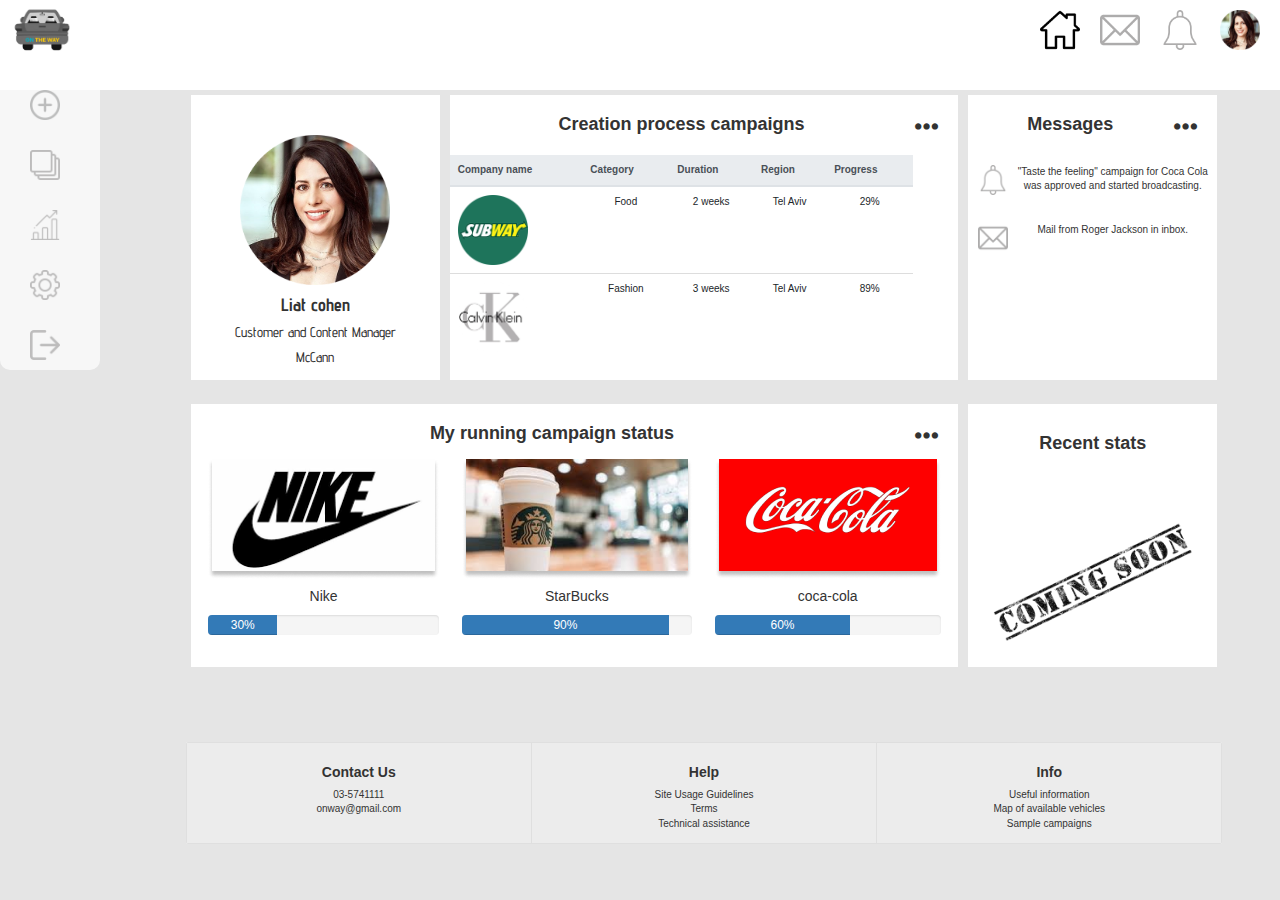
<file: index.html>
<!DOCTYPE html>
<html lang="en">
<head>
    <meta charset="UTF-8">
    <meta name="viewport" content="width=device-width, initial-scale=1.0">
    <title>index</title>
    <meta name="viewport" content="width=device-width, initial-scale=1">
    <link rel="stylesheet" href="https://maxcdn.bootstrapcdn.com/bootstrap/4.5.0/css/bootstrap.min.css">
    <script src="https://ajax.googleapis.com/ajax/libs/jquery/3.5.1/jquery.min.js"></script>
    <script src="https://cdnjs.cloudflare.com/ajax/libs/popper.js/1.16.0/umd/popper.min.js"></script>
    <link href="https://maxcdn.bootstrapcdn.com/bootstrap/3.3.7/css/bootstrap.min.css" rel="stylesheet" />
    <script src="https://maxcdn.bootstrapcdn.com/bootstrap/4.5.0/js/bootstrap.min.js"></script>
    <link href="https://fonts.googleapis.com/css2?family=Advent+Pro:wght@300&family=Righteous&display=swap" rel="stylesheet">    <link rel="stylesheet" href="https://cdnjs.cloudflare.com/ajax/libs/font-awesome/4.7.0/css/font-awesome.min.css">
    <link rel="stylesheet" href="includes/style.css">
</head>
<body>      
        <header>
          <a href="index.html">
            <div id="logo"></div>
         </a>
          <ul>
                <li>
                    <a href="#">
                    <img src="images/liat.png" alt="Liat Cohen"> 
                    </a>
                </li>
                <li>
                    <a href="#">
                    <img src="images/bell.png" alt="Notifications"> 
                    </a>
                </li>
                <li>
                    <a href="#">
                    <img src="images/mail.png" alt="messages"> 
                    </a> 
                </li>
                <li>
                    <a href="index.html">
                    <img src="images/home.png" alt="Home page">
                    </a>
                </li>  
                </ul>

                <nav class="sidenav">
                  <ul>
                      <li><a href="page4.html"><img src="images/plus1.png" alt=""></a></li>
                      <li><a href="page2.html"><img src="images/album1.png" alt=""></a></li>
                      <li><a href="#"><img src="images/graphic.png" alt=""></a></li>
                      <li><a href="#"><img src="images/cog.png" alt=""></a></li>
                      <li><a href="#"><img src="images/logout.png" alt=""></a></li>
  
                  </ul>
                  
                </nav>

        </header>
        
        <main >
            <div id="layout-wrapper">
               <div class="container-fluid">
                <div class="row">
                    <div class="col-lg-3 col-md-6 col-sm-12" >
                        <div id="user">
                            <a href="#"><img src="images/liat.png" alt=""></a>
                            <h4><b>Liat cohen</b></h4>
                            <h5>Customer and Content Manager</h5>
                            <h5>McCann</h5>
                        </div>
                    </div>
                    <div class="col-lg-6 col-md-6 col-sm-12" >
                        <div class="creationCamp">
                          <h4 class="title_button"><b>Creation process campaigns</b></h4>
                          <a href="/page2.html"> <span class="glyphicon glyphicon-option-horizontal" ></span></a>
                        <div style="overflow-x:auto;">
                            <table class="table">
                                <thead class="thead-light">
                                  <tr>
                                    <th scope="col">Company name</th>
                                    <th scope="col">Category</th>
                                    <th scope="col">Duration</th>
                                    <th scope="col">Region</th>
                                    <th scope="col">Progress</th>
                                  </tr>
                                </thead>
                                <tbody>
                                  <tr>
                                    <th scope="row"><img src="images/subway2.png" alt=""></th>
                                    <td>Food</td>
                                    <td>2 weeks</td>
                                    <td>Tel Aviv</td>
                                    <td>29%</td>
                                </tr>
                                  <tr>
                                    <th scope="row"><img src="images/CK.png" alt=""></th>
                                    <td>Fashion</td>
                                    <td>3 weeks</td>
                                    <td>Tel Aviv</td>
                                    <td>89%</td>
                                  </tr>
                                </tbody>
                              </table>
                            </div> 
                            </div>
                    </div>
                    <div class="col-lg-3 col-md-12 col-sm-12 ">
                        <article class="messages">
                          <h4 class="title_button"><b>Messages</b></h4>
                          <a href="#"> <span class="glyphicon glyphicon-option-horizontal" ></span></a>

                            <nav>
                                <img src="images/bell.png" alt="">
                                <p>"Taste the feeling" campaign for Coca Cola was approved and started broadcasting.</p>
                            </nav>
                            <nav>
                                <img src="images/mail.png" alt="">
                                <p>Mail from Roger Jackson in inbox.</p>
                            </nav>
                        </article>
                    </div>
                  </div>
              </div> 
              <br>
              <div class="container-fluid">
                <div class="row">
                    <div class="col-lg-9 col-md-12 col-sm-12" >
                        <div class="runnigCamp">
                          <h4 class="title_button"><b>My running campaign status</b></h4>
                            <a href="/page2.html"> <span class="glyphicon glyphicon-option-horizontal" ></span></a>
                            <ul >
                                <li>
                                     <a href="page3.html">
                                        <img src="images/nike.png" alt="">
                                        <h5>Nike</h5>
                                        <div class="progress">
                                            <div class="progress-bar" role="progressbar" style="width: 30%;" aria-valuenow="30" aria-valuemin="0" aria-valuemax="100">30%</div>
                                          </div>
                                        </a>
                                </li>
                                <li>
                                        <a href="page3.html">
                                            <img src="images/starbucks.png" alt="">
                                            <h5>StarBucks</h5>
                                            <div class="progress">
                                                <div class="progress-bar" role="progressbar" style="width: 90%;" aria-valuenow="90" aria-valuemin="0" aria-valuemax="100">90%</div>
                                              </div>
                                        </a>
                                </li>
                                <li>
                                    <a href="page3.html">
                                        <img src="images/cocaCola.png" alt="">
                                        <h5>coca-cola</h5>
                                        <div class="progress">
                                            <div class="progress-bar" role="progressbar" style="width: 60%;" aria-valuenow="60" aria-valuemin="0" aria-valuemax="100">60%</div>
                                          </div>
                                    </a>
                                
                            </li>
                            </ul>
                        </div>
                    </div>
                    <div class="col-lg-3 col-md-12 col-sm-12">
                        <article class="stats">
                        <h4><b>Recent stats</b></h4>
                        <img src="images/comingSoon.png" alt="">
                    </article></div>
                  </div>
              </div> 
         
  
              <footer>
                <div class="card-group">
                    <div class="card">
                      <div class="card-body">
                        <h5 class="card-title"><b>Contact Us</b></h5>
                        <p class="card-text">03-5741111 <br>onway@gmail.com</p>
                      </div>
                    </div>
                    <div class="card">
                      <div class="card-body">
                        <h5 class="card-title"><b>Help</b></h5>
                        <p class="card-text">Site Usage Guidelines<br>Terms<br>Technical assistance</p>
                      </div>
                    </div>
                    <div class="card">
                      <div class="card-body">
                        <h5 class="card-title"><b>Info</b></h5>
                        <p class="card-text">Useful information<br>Map of available vehicles<br>Sample campaigns</p>
                      </div>
                    </div>
                  </div>
                </footer>
        </div> 
    </main>

    <script src="includes/main.JS"></script>
    <script src="https://code.jquery.com/jquery-3.5.1.slim.min.js" 
            integrity="sha384-DfXdz2htPH0lsSSs5nCTpuj/zy4C+OGpamoFVy38MVBnE+IbbVYUew+OrCXaRkfj" crossorigin="anonymous"></script>
        <script src="https://cdn.jsdelivr.net/npm/popper.js@1.16.0/dist/umd/popper.min.js"  
            integrity="sha384-Q6E9RHvbIyZFJoft+2mJbHaEWldlvI9IOYy5n3zV9zzTtmI3UksdQRVvoxMfooAo" crossorigin="anonymous"></script>
        <script src="https://stackpath.bootstrapcdn.com/bootstrap/4.5.0/js/bootstrap.min.js" 
            integrity="sha384-OgVRvuATP1z7JjHLkuOU7Xw704+h835Lr+6QL9UvYjZE3Ipu6Tp75j7Bh/kR0JKI" crossorigin="anonymous"></script>
</body>
</html>
</file>
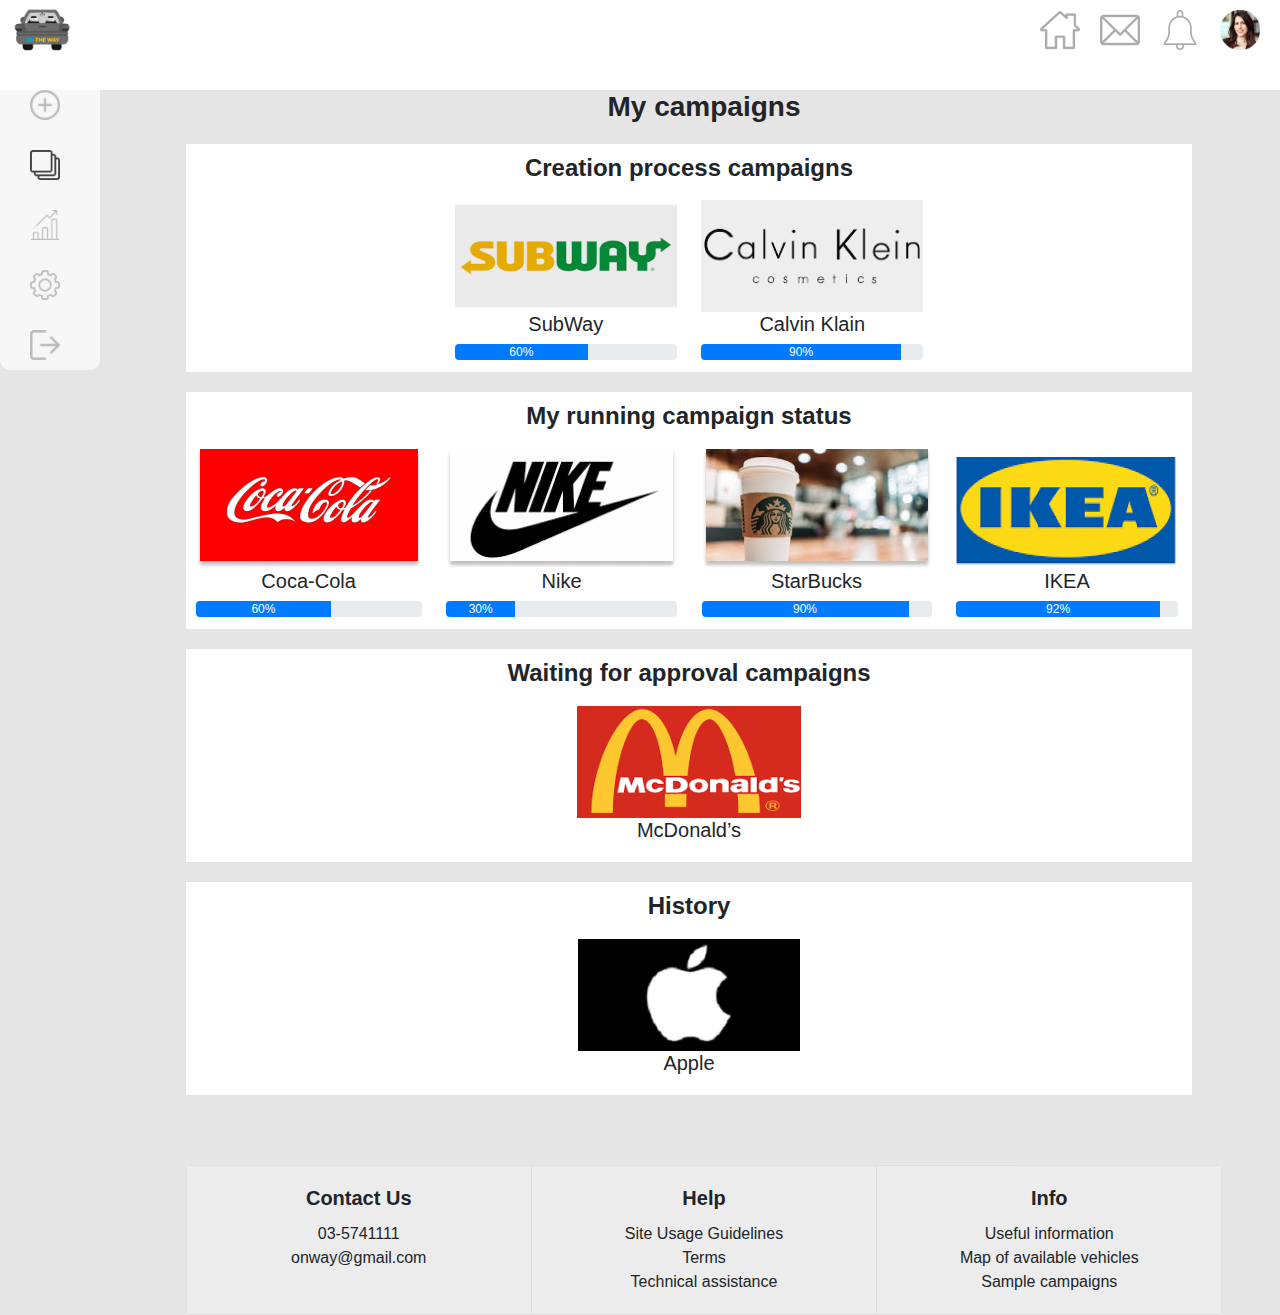
<file: page2.html>
<!DOCTYPE html>
<html lang="en">
<head>
    <meta charset="UTF-8">
    <meta name="viewport" content="width=device-width, initial-scale=1.0">
    <title>page3</title>
    <meta name="viewport" content="width=device-width, initial-scale=1">
    <link rel="stylesheet" href="https://maxcdn.bootstrapcdn.com/bootstrap/4.5.0/css/bootstrap.min.css">
    <script src="https://ajax.googleapis.com/ajax/libs/jquery/3.5.1/jquery.min.js"></script>
    <script src="https://cdnjs.cloudflare.com/ajax/libs/popper.js/1.16.0/umd/popper.min.js"></script>
    <script src="https://maxcdn.bootstrapcdn.com/bootstrap/4.5.0/js/bootstrap.min.js"></script>
    <link rel="stylesheet" href="includes/style.css">
</head>
<body>
    <header>
        <a href="index.html">
          <div id="logo"></div>
       </a>
        <ul>

              <li>
                  <a href="#">
                  <img src="images/liat.png" alt="Liat Cohen"> 
                  </a>
              </li>
              <li>
                  <a href="#">
                  <img src="images/bell.png" alt="Notifications"> 
                  </a>
              </li>
              <li>
                  <a href="#">
                  <img src="images/mail.png" alt="messages"> 
                  </a> 
              </li>
              <li>
                  <a href="index.html">
                  <img src="images/homeG.png" alt="Home page">
                  </a>
              </li>  
              </ul>
              

              <nav class="sidenav">
                <ul>
                    <li><a href="page4.html"><img src="images/plus1.png" alt=""></a></li>
                    <li><a href="page2.html"><img src="images/album2.png" alt=""></a></li>
                    <li><a href="#"><img src="images/graphic.png" alt=""></a></li>
                    <li><a href="#"><img src="images/cog.png" alt=""></a></li>
                    <li><a href="#"><img src="images/logout.png" alt=""></a></li>

                </ul>
                
            </nav>
      </header>  
    <main>
        <div id="layout-wrapper">  
        <h3><b>My campaigns</b></h3>
        <div class="container">
            <div class="row">
               <div class="title"><h4><b>Creation process campaigns</b></h4>
               </div> 
                <ul >
                    <li>
                         <a href="page3.html">
                                <img src="images/subway.png" alt="">
                            <h5>SubWay</h5>
                                <div class="progress">
                                    <div class="progress-bar" role="progressbar" style="width: 60%;" aria-valuenow="60" aria-valuemin="0" aria-valuemax="100">60%</div>
                                </div>
                            </a>
                    </li>
                    <li>
                        
                            <a href="page3.html">
                                <img src="images/calvinklain.png" alt="">
                            <h5>Calvin Klain</h5>
                            <div class="progress">
                                <div class="progress-bar" role="progressbar" style="width: 90%;" aria-valuenow="90" aria-valuemin="0" aria-valuemax="100">90%</div>
                            </div>
                            </a>
                        
                    </li>
                
            </ul>
            </div>
            <div class="row">
                <div class="title"><h4><b>My running campaign status</b></h4>
                    </div>
                    <ul>
                    <li>
                            <a href="page3.html">
                            <img src="images/cocaCola.png" alt="">
                            <h5>Coca-Cola</h5>
                                <div class="progress">
                                    <div class="progress-bar" role="progressbar" style="width: 60%;" aria-valuenow="60" aria-valuemin="0" aria-valuemax="100">60%</div>
                                </div>
                            </a>
                       
                    </li>

                    <li>
                       
                            <a href="page3.html">
                            <img src="images/nike.png" alt="">
                            <h5>Nike</h5>
                            <div class="progress">
                                <div class="progress-bar" role="progressbar" style="width: 30%;" aria-valuenow="30" aria-valuemin="0" aria-valuemax="100">30%</div>
                            </div>
                            </a>
                       
                    </li>

                    <li>
                        
                            <a href="page3.html">
                            <img src="images/starbucks.png" alt="">
                            <h5>StarBucks</h5>
                            <div class="progress">
                                <div class="progress-bar" role="progressbar" style="width: 90%;" aria-valuenow="90" aria-valuemin="0" aria-valuemax="100">90%</div>
                            </div>
                            </a>
                        
                    </li>

                    <li>
                            <a href="page3.html">
                            <img src="images/IKEA.png" alt="">
                            <h5>IKEA</h5>
                            <div class="progress">
                                <div class="progress-bar" role="progressbar" style="width: 92%;" aria-valuenow="92" aria-valuemin="0" aria-valuemax="100">92%</div>
                            </div>
                            </a>
                    </li> 

                    <li>
                        <a href="page3.html">
                        <img src="images/uniqlo.png" alt="">
                        <h5>Uniqlo</h5>
                        <div class="progress">
                            <div class="progress-bar" role="progressbar" style="width: 68%;" aria-valuenow="68" aria-valuemin="0" aria-valuemax="100">68%</div>
                        </div>
                        </a>
                    </li>
            </ul>
            </div>
            <div class="row">
                <div class="title"><h4><b>Waiting for approval campaigns</b></h4></div>
                <ul>
                    <li>
                            <a href="#">
                            <img src="images/MC2.png" alt="">
                            <h5>McDonald’s</h5>
                            </a>
                       
                    </li>
                </ul>
            </div>
            <div class="row">
                <div class="title"><h4><b>History</b></h4></div>
                <ul>

                        <li>
                                <a href="#">
                                <img src="images/apple.png" alt="">
                                <h5>Apple</h5>
                                </a>
                            
                        </li>
                </ul>       
            </div>
        </div>
  
          

          <footer>
            <div class="card-group">
                <div class="card">
                  <div class="card-body">
                    <h5 class="card-title"><b>Contact Us</b></h5>
                    <p class="card-text">03-5741111 <br>onway@gmail.com</p>
                  </div>
                </div>
                <div class="card">
                  <div class="card-body">
                    <h5 class="card-title"><b>Help</b></h5>
                    <p class="card-text">Site Usage Guidelines<br>Terms<br>Technical assistance</p>
                  </div>
                </div>
                <div class="card">
                  <div class="card-body">
                    <h5 class="card-title"><b>Info</b></h5>
                    <p class="card-text">Useful information<br>Map of available vehicles<br>Sample campaigns</p>
                  </div>
                </div>
              </div>
            </footer>
    </div> 
</main>
        <script src="https://code.jquery.com/jquery-3.5.1.slim.min.js" 
            integrity="sha384-DfXdz2htPH0lsSSs5nCTpuj/zy4C+OGpamoFVy38MVBnE+IbbVYUew+OrCXaRkfj" crossorigin="anonymous"></script>
        <script src="https://cdn.jsdelivr.net/npm/popper.js@1.16.0/dist/umd/popper.min.js"  
            integrity="sha384-Q6E9RHvbIyZFJoft+2mJbHaEWldlvI9IOYy5n3zV9zzTtmI3UksdQRVvoxMfooAo" crossorigin="anonymous"></script>
        <script src="https://stackpath.bootstrapcdn.com/bootstrap/4.5.0/js/bootstrap.min.js" 
            integrity="sha384-OgVRvuATP1z7JjHLkuOU7Xw704+h835Lr+6QL9UvYjZE3Ipu6Tp75j7Bh/kR0JKI" crossorigin="anonymous"></script>
</body>
</html>
</file>
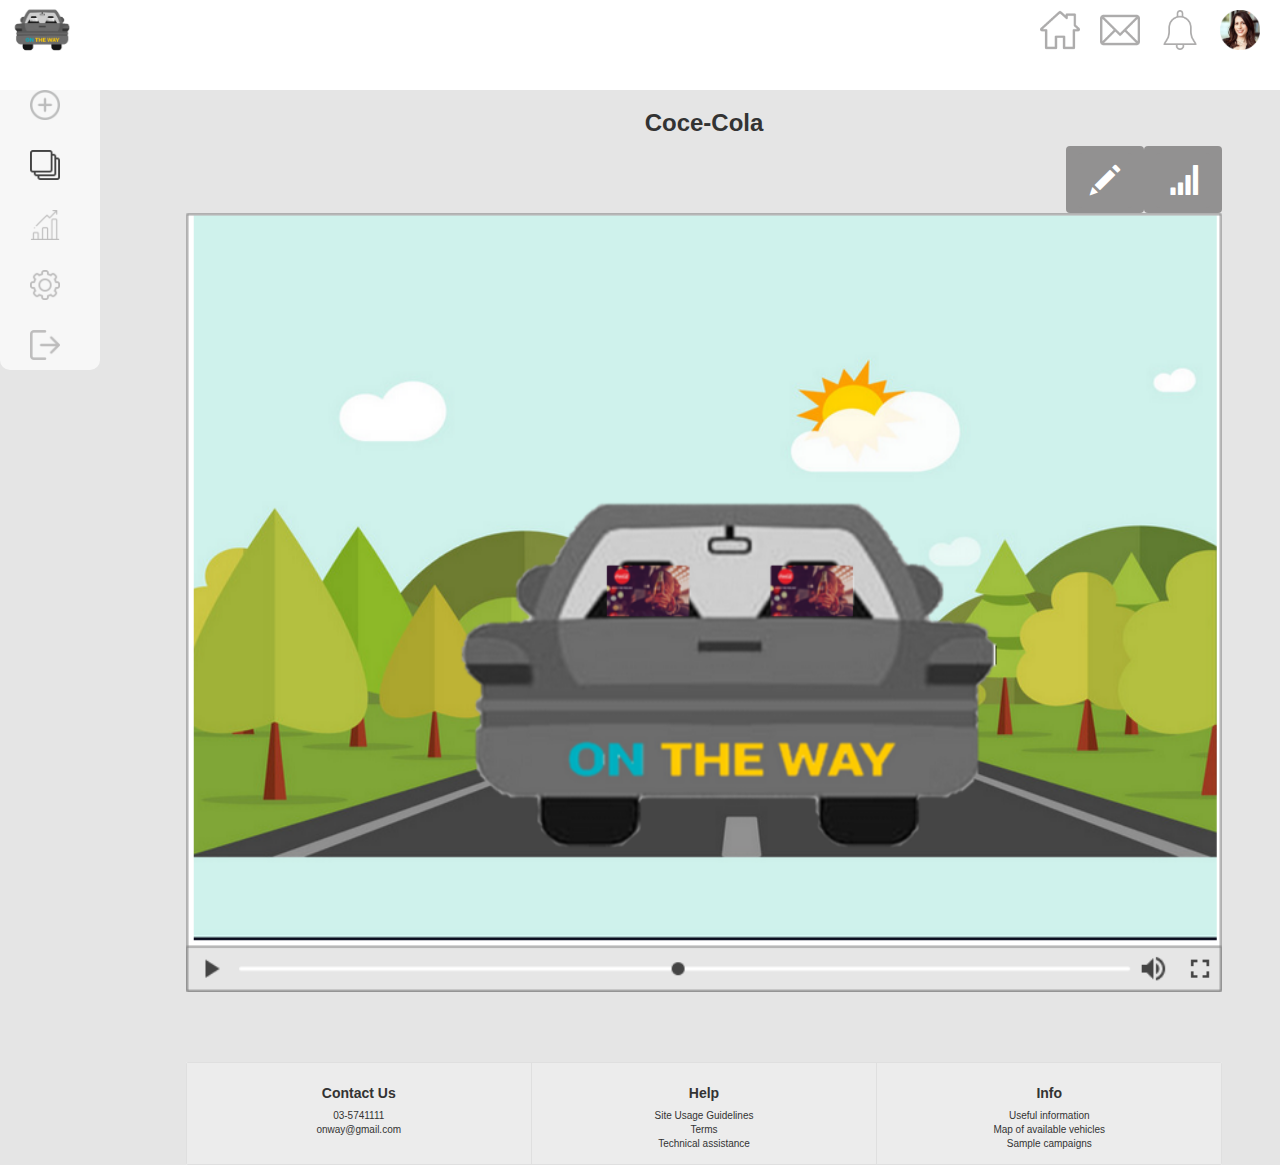
<file: page3.html>
<!DOCTYPE html>
<html lang="en">
<head>
    <meta charset="UTF-8">
    <meta name="viewport" content="width=device-width, initial-scale=1.0">
    <title>page 3</title>
    <meta name="viewport" content="width=device-width, initial-scale=1">
    <link rel="stylesheet" href="https://maxcdn.bootstrapcdn.com/bootstrap/4.5.0/css/bootstrap.min.css">
    <script src="https://ajax.googleapis.com/ajax/libs/jquery/3.5.1/jquery.min.js"></script>
    <script src="https://cdnjs.cloudflare.com/ajax/libs/popper.js/1.16.0/umd/popper.min.js"></script>
    <link href="https://maxcdn.bootstrapcdn.com/bootstrap/3.3.7/css/bootstrap.min.css" rel="stylesheet" />
    <script src="https://maxcdn.bootstrapcdn.com/bootstrap/4.5.0/js/bootstrap.min.js"></script>
    <link href="https://fonts.googleapis.com/css2?family=Advent+Pro:wght@300&family=Righteous&display=swap" rel="stylesheet">    <link rel="stylesheet" href="https://cdnjs.cloudflare.com/ajax/libs/font-awesome/4.7.0/css/font-awesome.min.css">
    <link rel="stylesheet" href="includes/style.css">
</head>
<body>      
        <header>
          <a href="index.html">
            <div id="logo"></div>
         </a>
          <ul>
                <li>
                    <a href="#">
                    <img src="images/liat.png" alt="Liat Cohen"> 
                    </a>
                </li>
                <li>
                    <a href="#">
                    <img src="images/bell.png" alt="Notifications"> 
                    </a>
                </li>
                <li>
                    <a href="#">
                    <img src="images/mail.png" alt="messages"> 
                    </a> 
                </li>
                <li>
                    <a href="index.html">
                    <img src="images/homeG.png" alt="Home page">
                    </a>
                </li>  
                </ul>

                <nav class="sidenav">
                  <ul>
                      <li><a href="page4.html"><img src="images/plus1.png" alt=""></a></li>
                      <li><a href="page2.html"><img src="images/album2.png" alt=""></a></li>
                      <li><a href="#"><img src="images/graphic.png" alt=""></a></li>
                      <li><a href="#"><img src="images/cog.png" alt=""></a></li>
                      <li><a href="#"><img src="images/logout.png" alt=""></a></li>
  
                  </ul>
                  
                </nav>

        </header>
        
        <main>
            <div id="layout-wrapper">
              <div class="row" >
                <div class="title"><h3><b>Coce-Cola</b></h3></div>
                </div> 
                <div class="center"> 
                <button class="btn"><i class="btn btn-default glyphicon glyphicon-signal"></i></button>
                <button class="btn"><i class="btn btn-default glyphicon glyphicon-pencil"></i></button>
                </div>
                 <div class="video"><img src="images/video.png" alt=""></div>
              
  
              <footer>
                <div class="card-group">
                    <div class="card">
                      <div class="card-body">
                        <h5 class="card-title"><b>Contact Us</b></h5>
                        <p class="card-text">03-5741111 <br>onway@gmail.com</p>
                      </div>
                    </div>
                    <div class="card">
                      <div class="card-body">
                        <h5 class="card-title"><b>Help</b></h5>
                        <p class="card-text">Site Usage Guidelines<br>Terms<br>Technical assistance</p>
                      </div>
                    </div>
                    <div class="card">
                      <div class="card-body">
                        <h5 class="card-title"><b>Info</b></h5>
                        <p class="card-text">Useful information<br>Map of available vehicles<br>Sample campaigns</p>
                      </div>
                    </div>
                  </div>
                </footer>
        </div> 
    </main>

    <script src="includes/main.JS"></script>
    <script src="https://code.jquery.com/jquery-3.5.1.slim.min.js" 
            integrity="sha384-DfXdz2htPH0lsSSs5nCTpuj/zy4C+OGpamoFVy38MVBnE+IbbVYUew+OrCXaRkfj" crossorigin="anonymous"></script>
        <script src="https://cdn.jsdelivr.net/npm/popper.js@1.16.0/dist/umd/popper.min.js"  
            integrity="sha384-Q6E9RHvbIyZFJoft+2mJbHaEWldlvI9IOYy5n3zV9zzTtmI3UksdQRVvoxMfooAo" crossorigin="anonymous"></script>
        <script src="https://stackpath.bootstrapcdn.com/bootstrap/4.5.0/js/bootstrap.min.js" 
            integrity="sha384-OgVRvuATP1z7JjHLkuOU7Xw704+h835Lr+6QL9UvYjZE3Ipu6Tp75j7Bh/kR0JKI" crossorigin="anonymous"></script>
</body>
</html>
</file>
<file: includes/style.css>
* {
    margin: 0;
    padding: 0;
}
html, body{
    height:100%;
    width: 100%;
}
body {
    font-size: 100%;
    align-items: center;
	background-color: #E5E5E5;
}
#layout-wrapper {
   min-height: 100%;
    width: 90%;
    margin: 0px auto;
}
main {
    width: 90%;
    height: 90%;
    float: left;
    margin-left:10%;
}
header {
    width:100%;
    background-color:white;
    height: 10vh;
}
ul {
    list-style-type:none;
}
header ul li {
    float: right;
    margin-right: 10px;
}
header img {
    height: 40px;
    width: 40px;
    float: right;
    margin-right: 10px;
    margin-top: 10px;
}
#logo {
    background-image: url("../images/logo.png");
    background-repeat: no-repeat;
    background-size: cover;
    height: 50px;
    width: 60px;
    clear: both;
    margin-top: 5px;
    margin-left: 10px;
    float: left;
}
.menuLeft {
    float: left; 
}
header ul, a
{
  margin: 0px;
  padding: 0px;
}
div[class*=col-] {
    background-color:white;
    padding: 5px;
    background-clip: content-box, padding-box;
    box-shadow:  #E5E5E5;
}

main h3 {
    text-align: center;
}
.glyphicon {
    font-size:25px;
    float: right;
    margin-right: 20px;
}
.title_button{
    display: inline;
}
.sidenav {
    height: 300px;
    width: 100px;
    position: fixed;
    z-index: 1;
    top: 0;
    left: 0;
    background-color: white;
    opacity: 0.7;
    border-radius: 10px;
    overflow-x: hidden;
    margin-top: 70px;
  }
  .sidenav ul {
      display: flex;
      flex-direction: column;
      height: 100%;
      justify-content: space-around
  }
  .sidenav img {
    display: block;
    height: 30px;
    width: 30px;
  }
  .sidenav li {
      margin: 0 auto;
  }
  .video img{
    height: 100%; 
    width: 100%;
  }
  @media screen and (max-width: 600px) {
    .sidenav {width: 100px; margin-right: 15px; background-color:rgba(146, 145, 145, 0);}
    header img {height: 20px; width: 20px;}
    #logo {height: 45px; width: 50px;}
  }
#user {
    text-align: center;
    padding-top: 40px;
    font-family: 'Advent Pro', sans-serif;}

#user h5,h4 {
    margin-top:10px;
}

#user img {
    height: 60%;
    width:60%;
}
.rows {
    overflow-x: auto;
    white-space: nowrap;
  }
ul h6 {
    font-family: 'Staatliches', cursive;
}
.creationCamp {
    text-align: center;
    padding-top: 20px;
}
.creationCamp img {
    height: 100px;
    width: 100px;
}
.table {
    margin-top: 20px;
}
.table img {
    width: 70px;
    height: 70px;
}
.runnigCamp {
    background-color:white;
    text-align: center;
    top:520px;
    padding-top: 20px;
}
.runnigCamp nav {
    float: left;
    padding-left: 20px;
}
.messages {

    text-align: center;
    padding-top: 20px;

}
.messages img {
    float: left;
    height: 30px;
    width: 30px;
    margin-left: 10px;
}
.messages p {
    margin-top: 30px;

}
 .stats {
    text-align: center;
    padding-top: 20px;
}
a { color: inherit; } 
a:hover 
{ 
     text-decoration:none; 
     cursor:pointer; 
     color: gray;
     opacity: 0.4;
}
.stats img {
    height: 200px;
    width: 200px;
    background-color: white;
}
footer {
    text-align: center;
    width: 100%;
    margin-top: 70px;
}
footer div {
    background-color: rgb(236, 236, 236);
    border-style: none;
    
}
.runnigCamp  li{
    display: inline-block;
    clear: both;
    padding: 10px;
    border-radius: 30px;
    margin-bottom: 2px;
}
.runnigCamp ul {
    width: 100%;
    overflow: auto;
    white-space:nowrap;  
    margin-bottom: 10px;
}
.container-fluid{
   height: 50%; 
}
.container li{
    display: inline-block;
    clear: both;
    padding: 10px;
    border-radius: 30px;
    margin-bottom: 2px;
}
.container ul {
    width: 100%;
    overflow: auto;
    white-space:nowrap;  
    margin-bottom: 10px;
}
  
.container .row { margin-top: 20px;
    width: 100%;
    background-color: white;
}
.title{
    width: 100%;
}

.row h4 {
    text-align: center;
}

.row ul {
    margin: 0 auto;
    text-align: center;
}
.video {
    margin: 0 auto;
    text-align: center;
    padding-top: 20px;
}
.center .btn {
    background-color: rgb(146, 145, 145); 
    border: none; 
    color: white; 
    font-size: 30px;
    cursor: pointer; 
    margin: 0 auto;
  }
  
 .center .btn:hover {
    background-color: gray;
  }
.center{
    margin: 0 auto;
    text-align: center;
 }

  /*page4*/
  
  h1 {
    text-align: center;
    margin-top: 25px;
    margin-bottom: 75px;
}

button  {
    float: right;
}

.input-container {
    width: fit-content;
}

label {
    text-align: start;
}

.wrapper {
    width: 750px;
    text-align: center;
    margin: auto;
}
@media  screen and (max-width: 800px ) and (min-width: 351px) {
    .wrapper {
     width: 350px;
    }
    .steps div {
        margin: 5px;
        padding: 25px !important;
    }
  }
  @media  screen and (max-width: 350px) {
    .wrapper {
     width: 100%;
     margin: 3px
    }
    .steps div {
        margin: 5px;
        padding: 0px !important;
    }
  }
.steps {
    display: flex;
    justify-content: space-between;
    margin-bottom: 25px;
}
.steps div {
    cursor: pointer;
    padding: 50px;
    border-radius: 10px;
    background-color: #ffffff;
    color: #363636;
}
.next-step {
    min-height: 75px;
    padding: 10px;
}
.step__title {
    padding: 8px;
    background-color: #ffffff;
    text-align: start;
    color: #363636;
}
.step__title h4 {
    display: inline-block;
    margin-left: 15px;
}
.general-settings__step {
    color: #363636;
    padding: 15px;
    background-color: #ffffff;
    margin-top: 10px;
}
.general-settings__step-select {
    display: flex;
    text-align: start;
    flex-direction: column;
    width: fit-content;
    margin-bottom: 1rem;
}

.form-group__size {
    text-align: start;
    width: fit-content;
}

.file-container {
    display: flex;
    flex-direction: column;
}

.active-step{
    background-color: lightgreen !important ;
    color: white !important;
}

#advertiseFilesContainer {
    background-color: #ffffff;
    color: #363636;
}

#advertiseFilesForm > div {
    color: #363636;
    padding: 30px;
}
</file>
